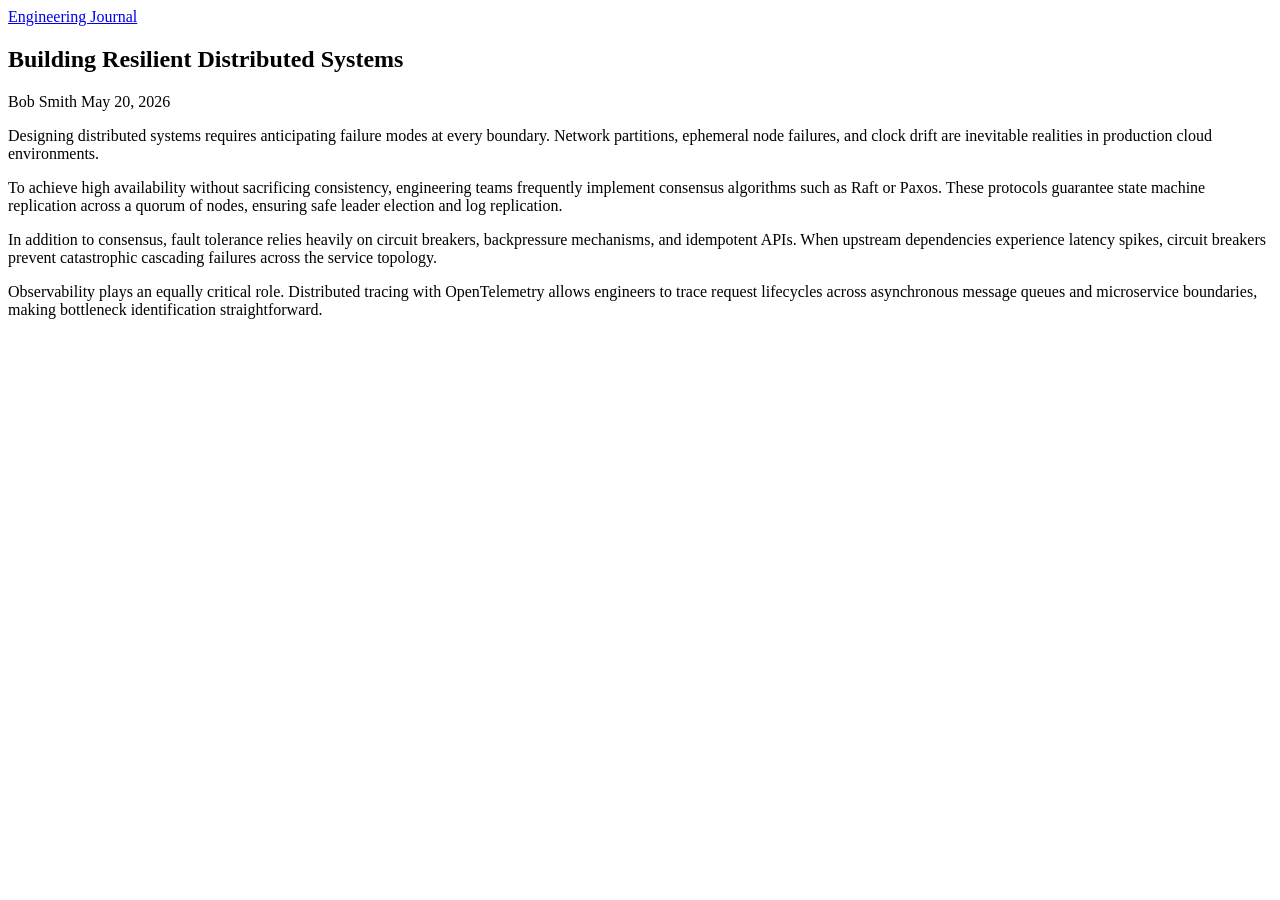
<file: tests/fixtures/ghost_post.html>
<!DOCTYPE html>
<html lang="en">
<head>
    <meta charset="UTF-8">
    <title>Building Resilient Distributed Systems</title>
    <meta name="author" content="Bob Smith">
    <meta property="article:published_time" content="2026-05-20T14:30:00Z">
</head>
<body class="post-template">
    <header class="site-header">
        <nav><a href="/">Engineering Journal</a></nav>
    </header>
    <div class="site-content">
        <article class="post tag-systems no-image">
            <header class="post-header">
                <h1 class="post-title">Building Resilient Distributed Systems</h1>
                <section class="post-meta">
                    <span class="author">Bob Smith</span>
                    <time datetime="2026-05-20">May 20, 2026</time>
                </section>
            </header>
            <section class="post-content gh-content">
                <p>Designing distributed systems requires anticipating failure modes at every boundary. Network partitions, ephemeral node failures, and clock drift are inevitable realities in production cloud environments.</p>
                <p>To achieve high availability without sacrificing consistency, engineering teams frequently implement consensus algorithms such as Raft or Paxos. These protocols guarantee state machine replication across a quorum of nodes, ensuring safe leader election and log replication.</p>
                <p>In addition to consensus, fault tolerance relies heavily on circuit breakers, backpressure mechanisms, and idempotent APIs. When upstream dependencies experience latency spikes, circuit breakers prevent catastrophic cascading failures across the service topology.</p>
                <p>Observability plays an equally critical role. Distributed tracing with OpenTelemetry allows engineers to trace request lifecycles across asynchronous message queues and microservice boundaries, making bottleneck identification straightforward.</p>
            </section>
        </article>
    </div>
</body>
</html>
</file>
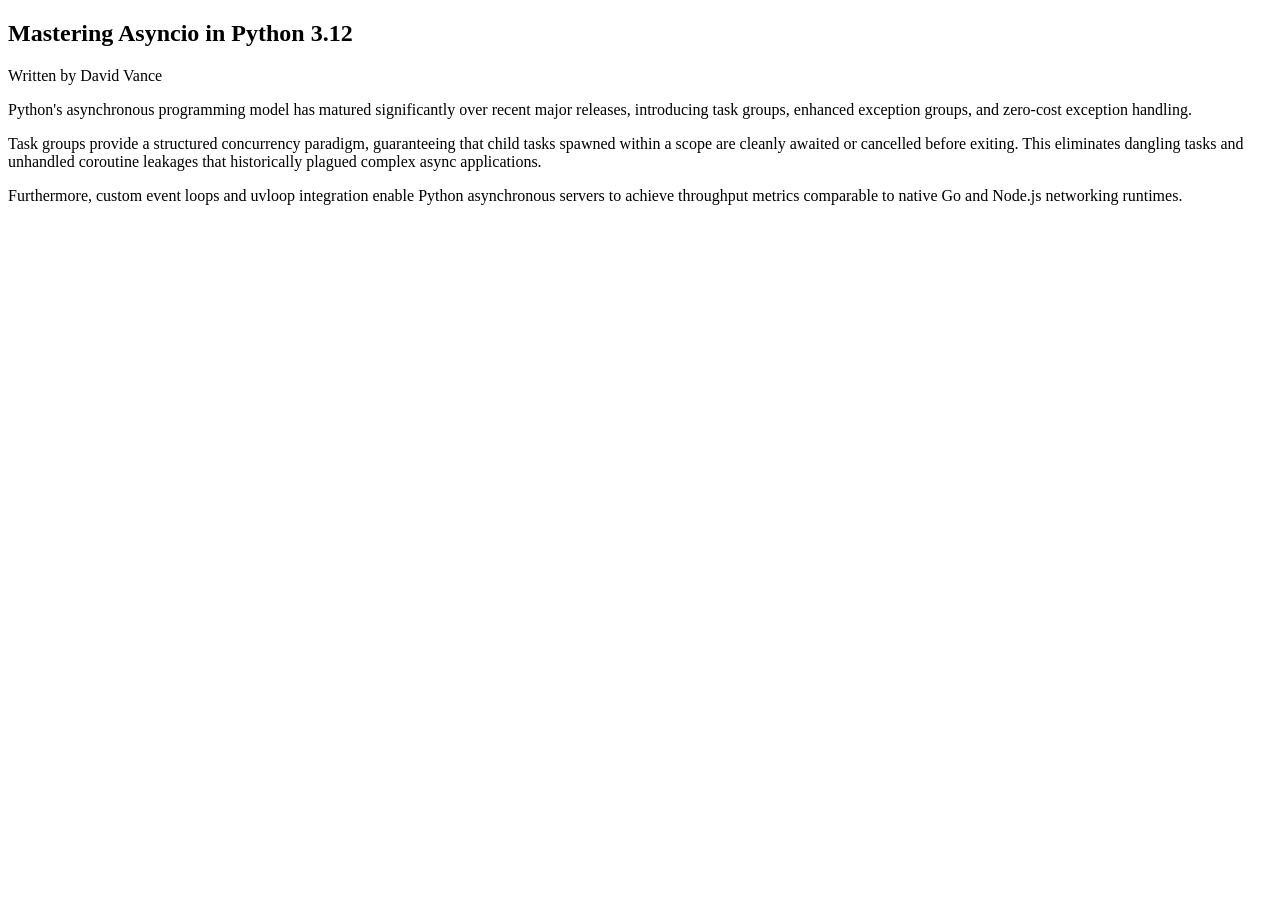
<file: tests/fixtures/medium_post.html>
<!DOCTYPE html>
<html lang="en">
<head>
    <meta charset="UTF-8">
    <title>Mastering Asyncio in Python 3.12 | by David Vance | Medium</title>
    <meta name="author" content="David Vance">
    <meta property="article:published_time" content="2026-03-10T12:00:00Z">
</head>
<body>
    <article>
        <h1>Mastering Asyncio in Python 3.12</h1>
        <div class="pw-author-byline">Written by David Vance</div>
        <div class="post-content">
            <p>Python's asynchronous programming model has matured significantly over recent major releases, introducing task groups, enhanced exception groups, and zero-cost exception handling.</p>
            <p>Task groups provide a structured concurrency paradigm, guaranteeing that child tasks spawned within a scope are cleanly awaited or cancelled before exiting. This eliminates dangling tasks and unhandled coroutine leakages that historically plagued complex async applications.</p>
            <p>Furthermore, custom event loops and uvloop integration enable Python asynchronous servers to achieve throughput metrics comparable to native Go and Node.js networking runtimes.</p>
        </div>
    </article>
</body>
</html>
</file>
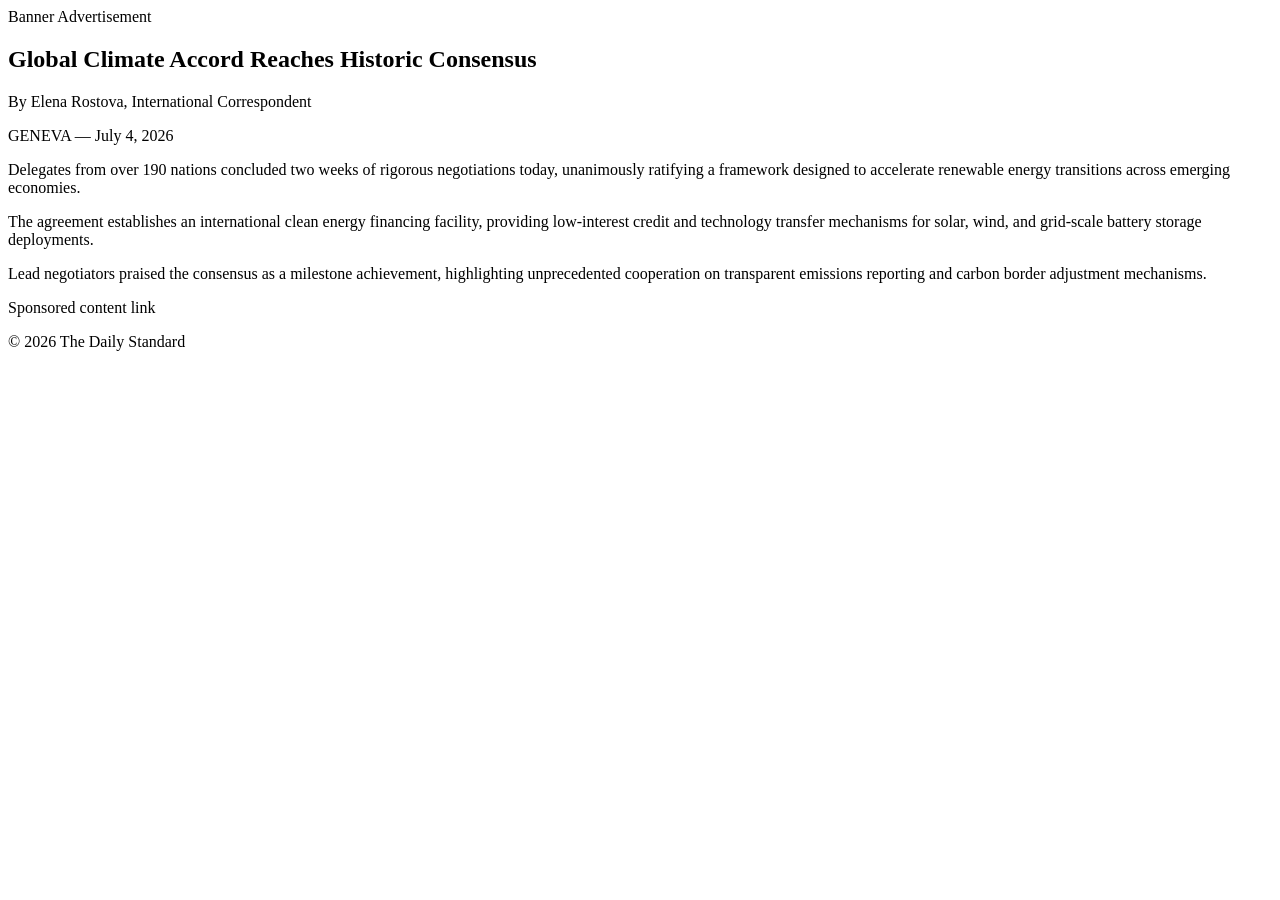
<file: tests/fixtures/newspaper_article.html>
<!DOCTYPE html>
<html lang="en">
<head>
    <meta charset="UTF-8">
    <title>Global Climate Accord Reaches Historic Consensus - The Daily Standard</title>
    <meta name="author" content="Elena Rostova">
    <meta property="article:published_time" content="2026-07-04T16:00:00Z">
</head>
<body>
    <header>
        <div class="ad-unit">Banner Advertisement</div>
    </header>
    <main>
        <article class="article-body">
            <h1 class="headline">Global Climate Accord Reaches Historic Consensus</h1>
            <p class="byline">By Elena Rostova, International Correspondent</p>
            <p class="dateline">GENEVA — July 4, 2026</p>
            <p>Delegates from over 190 nations concluded two weeks of rigorous negotiations today, unanimously ratifying a framework designed to accelerate renewable energy transitions across emerging economies.</p>
            <p>The agreement establishes an international clean energy financing facility, providing low-interest credit and technology transfer mechanisms for solar, wind, and grid-scale battery storage deployments.</p>
            <p>Lead negotiators praised the consensus as a milestone achievement, highlighting unprecedented cooperation on transparent emissions reporting and carbon border adjustment mechanisms.</p>
            <div class="sponsor">Sponsored content link</div>
        </article>
    </main>
    <footer>
        <p>&copy; 2026 The Daily Standard</p>
    </footer>
</body>
</html>
</file>
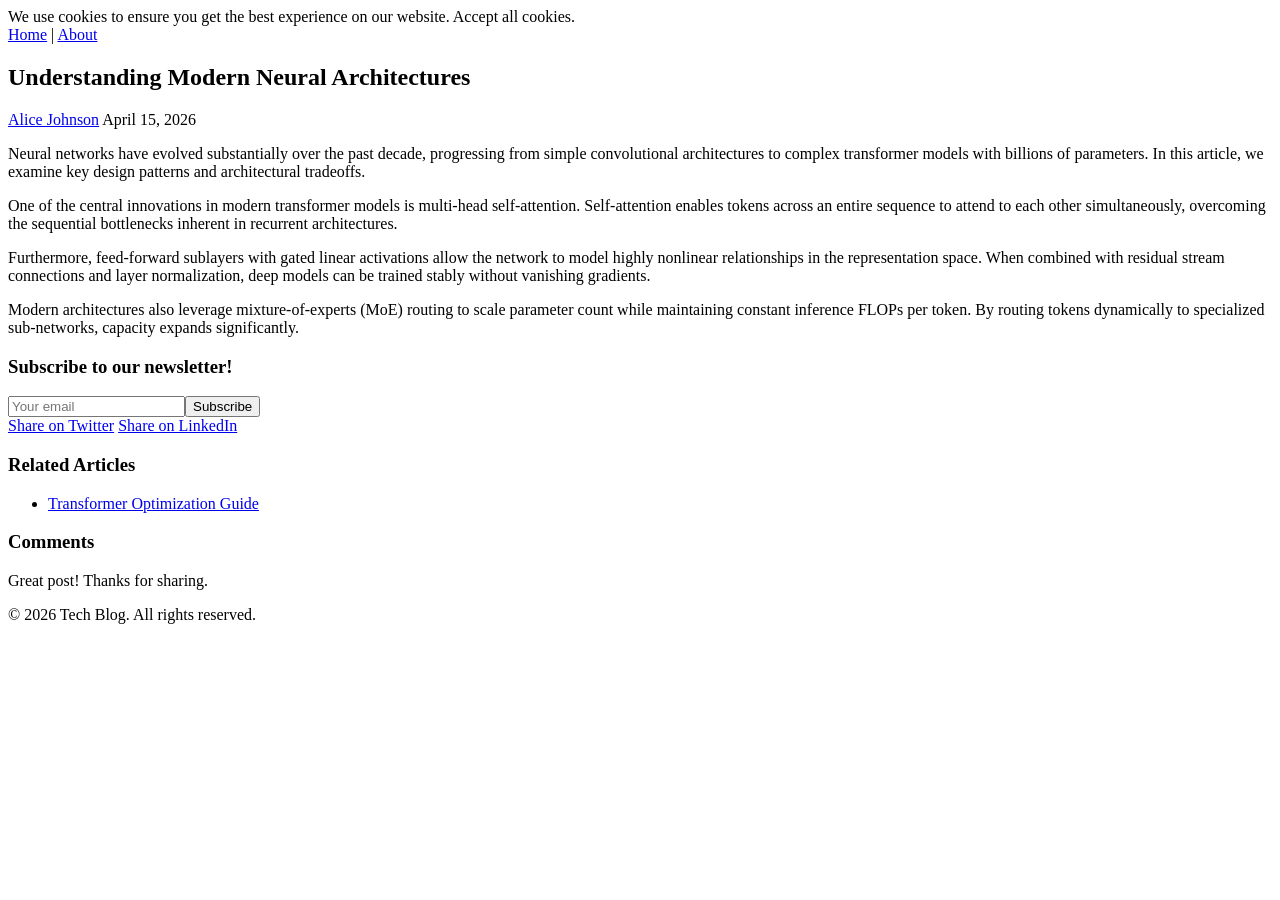
<file: tests/fixtures/wordpress_post.html>
<!DOCTYPE html>
<html lang="en">
<head>
    <meta charset="UTF-8">
    <title>Understanding Modern Neural Architectures - Tech Blog</title>
    <meta name="author" content="Alice Johnson">
    <meta property="article:published_time" content="2026-04-15T10:00:00Z">
</head>
<body class="post-template-default single single-post">
    <header>
        <div class="cookie-banner">We use cookies to ensure you get the best experience on our website. Accept all cookies.</div>
        <nav><a href="/">Home</a> | <a href="/about">About</a></nav>
    </header>
    <main>
        <article class="post hentry">
            <h1 class="entry-title">Understanding Modern Neural Architectures</h1>
            <div class="entry-meta">
                <span class="author vcard"><a class="url fn n" href="/author/alice">Alice Johnson</a></span>
                <span class="posted-on"><time class="entry-date published" datetime="2026-04-15T10:00:00Z">April 15, 2026</time></span>
            </div>
            <div class="entry-content">
                <p>Neural networks have evolved substantially over the past decade, progressing from simple convolutional architectures to complex transformer models with billions of parameters. In this article, we examine key design patterns and architectural tradeoffs.</p>
                <p>One of the central innovations in modern transformer models is multi-head self-attention. Self-attention enables tokens across an entire sequence to attend to each other simultaneously, overcoming the sequential bottlenecks inherent in recurrent architectures.</p>
                <p>Furthermore, feed-forward sublayers with gated linear activations allow the network to model highly nonlinear relationships in the representation space. When combined with residual stream connections and layer normalization, deep models can be trained stably without vanishing gradients.</p>
                <p>Modern architectures also leverage mixture-of-experts (MoE) routing to scale parameter count while maintaining constant inference FLOPs per token. By routing tokens dynamically to specialized sub-networks, capacity expands significantly.</p>
            </div>
            <div class="newsletter-cta">
                <h3>Subscribe to our newsletter!</h3>
                <form><input type="email" placeholder="Your email"><button>Subscribe</button></form>
            </div>
            <div class="share-buttons">
                <a href="#">Share on Twitter</a>
                <a href="#">Share on LinkedIn</a>
            </div>
            <div class="related-posts">
                <h3>Related Articles</h3>
                <ul><li><a href="/post-2">Transformer Optimization Guide</a></li></ul>
            </div>
            <div id="comments" class="comments-area">
                <h3>Comments</h3>
                <p>Great post! Thanks for sharing.</p>
            </div>
        </article>
    </main>
    <footer>
        <p>&copy; 2026 Tech Blog. All rights reserved.</p>
    </footer>
</body>
</html>
</file>
